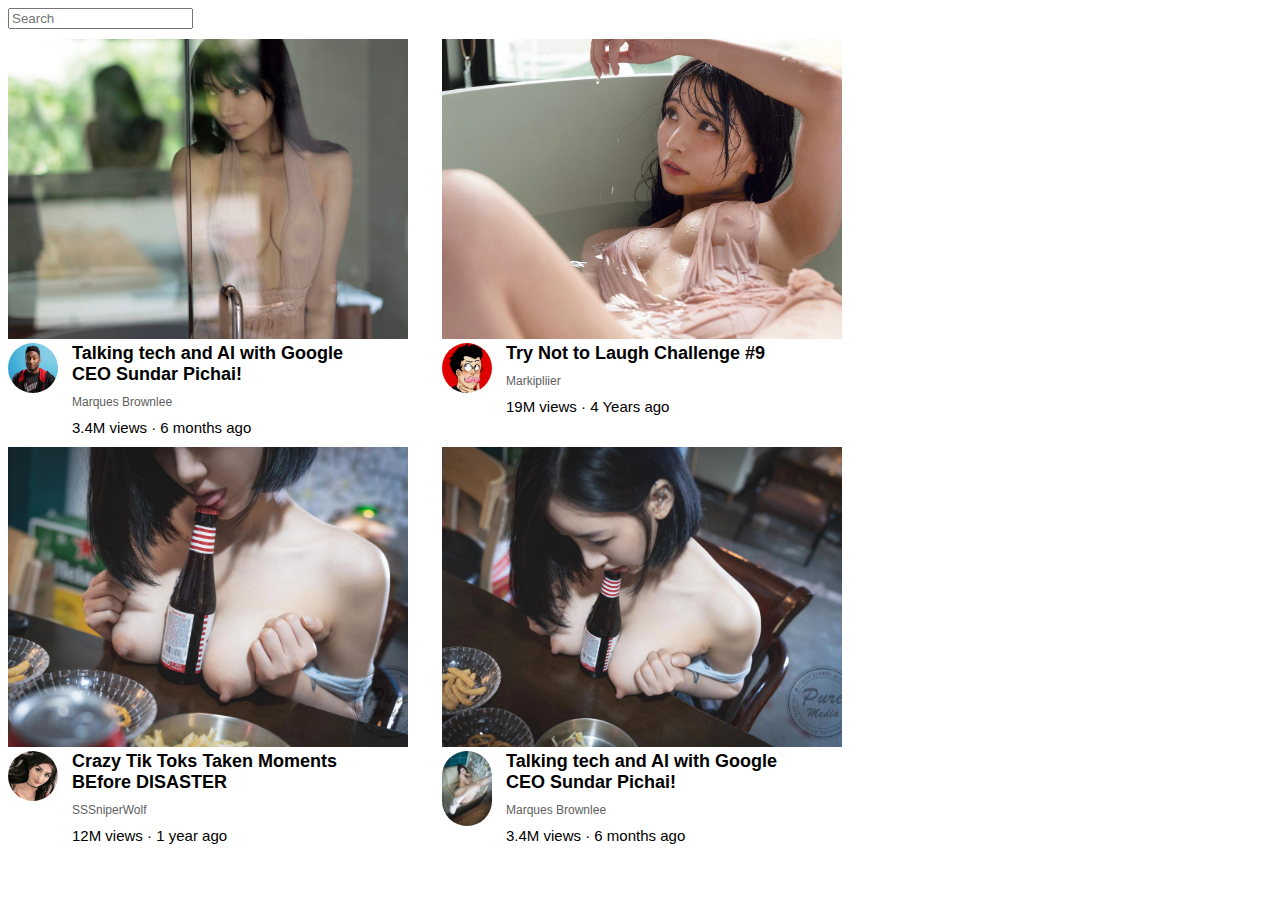
<file: index.html>
<!DOCTYPE html>
<html>
    <head>
        <title>My Girllll Friends</title>
        <style>
            .search_button {
                display: block;
            }
            .photo {
                object-fit: cover;
                width: 400px; 
                height: 300px;
                display: inline-block;
                margin-top: 10px;
                
            }
            p {
                font-family: Roboto, Arial;
                font-size: 15px;
                margin-top: 0;
                margin-bottom: 0;
                
            }
            .video-author,
            .video-statas {
                font-size: 12px;
                color: rgb(96, 96, 96)
            }
            .video-author {
                margin-bottom: 10px;
            }                           
            .video-topic {
                margin-top: 0px;
                margin-bottom: 10px;
                font-size: 18px;
                font-weight: bold;
            }
            .video-preview {
                vertical-align: top;
                width: 380px;
                margin-right: 50px;
                display: inline-block;
            }
            .channel_photo {
                display: inline-block;
                width:50px; 
                vertical-align: top;              
            }
            .video-info {
                display: inline-block;
                width: 300px;
                margin-left: 10px;
                
            }
            .channel1 {
                width: 50px;
                border-radius: 30px; 
                                               
            }
            .channel2 {
                width: 50px;
                border-radius: 30px;                
            }
          

        </style>
    </head>
    <body>
        <input class="search_button" type="text" placeholder="Search">
        <div class="video-preview">
            <div>
                <img class="photo" src="/Photos/01.jpg" alt="Jai_01">
            </div>
            <div>
                <div class="channel_photo">
                    <img class="channel1" src="/Channel-picture/channel-1.jpeg" alt="none">                      
                </div>
                <div class="video-info">
                    <p class="video-topic">
                        Talking tech and AI with Google CEO Sundar Pichai!
                    </p>
                    <p class="video-author">
                        Marques Brownlee
                    </p>
                    <P class="video-stats">
                        3.4M views &#183; 6 months ago
                    </P>
                </div>                              
            </div>
        </div>
        <div class="video-preview">
            <div>
                <img class="photo" src="/Photos/02.jpg" alt="Jai_01">
            </div>
            <div>
                <div class="channel_photo">
                    <img class="channel1" src="/Channel-picture/channel-2.jpeg" alt="none">                      
                </div>
                <div class="video-info">
                    <p class="video-topic">
                        Try Not to Laugh Challenge #9
                    </p>
                    <p class="video-author">
                        Markipliier
                    </p>
                    <P class="video-stats">
                        19M views &#183; 4 Years ago
                    </P>
                </div>                              
            </div>
        </div>
        <div class="video-preview">
            <div>
                <img class="photo" src="/Photos/Jai_03.jpg" alt="Jai_01">
            </div>
            <div>
                <div class="channel_photo">
                    <img class="channel1" src="/Channel-picture/channel-3.jpeg" alt="none">                      
                </div>
                <div class="video-info">
                    <p class="video-topic">
                        Crazy Tik Toks Taken Moments BEfore DISASTER
                    </p>
                    <p class="video-author">
                        SSSniperWolf
                    </p>
                    <P class="video-stats">
                        12M views &#183; 1 year ago
                    </P>
                </div>                              
            </div>
        </div>
        <div class="video-preview">
            <div>
                <img class="photo" src="/Photos/Jai_02.jpg" alt="Jai_01">
            </div>
            <div>
                <div class="channel_photo">
                    <img class="channel2" src="/Photos/Jai_channel_01.jpg" alt="none">                      
                </div>
                <div class="video-info">
                    <p class="video-topic">
                        Talking tech and AI with Google CEO Sundar Pichai!
                    </p>
                    <p class="video-author">
                        Marques Brownlee
                    </p>
                    <P class="video-stats">
                        3.4M views &#183; 6 months ago
                    </P>
                </div>                              
            </div>
        </div>                                       
    </body>
</html>
</file>
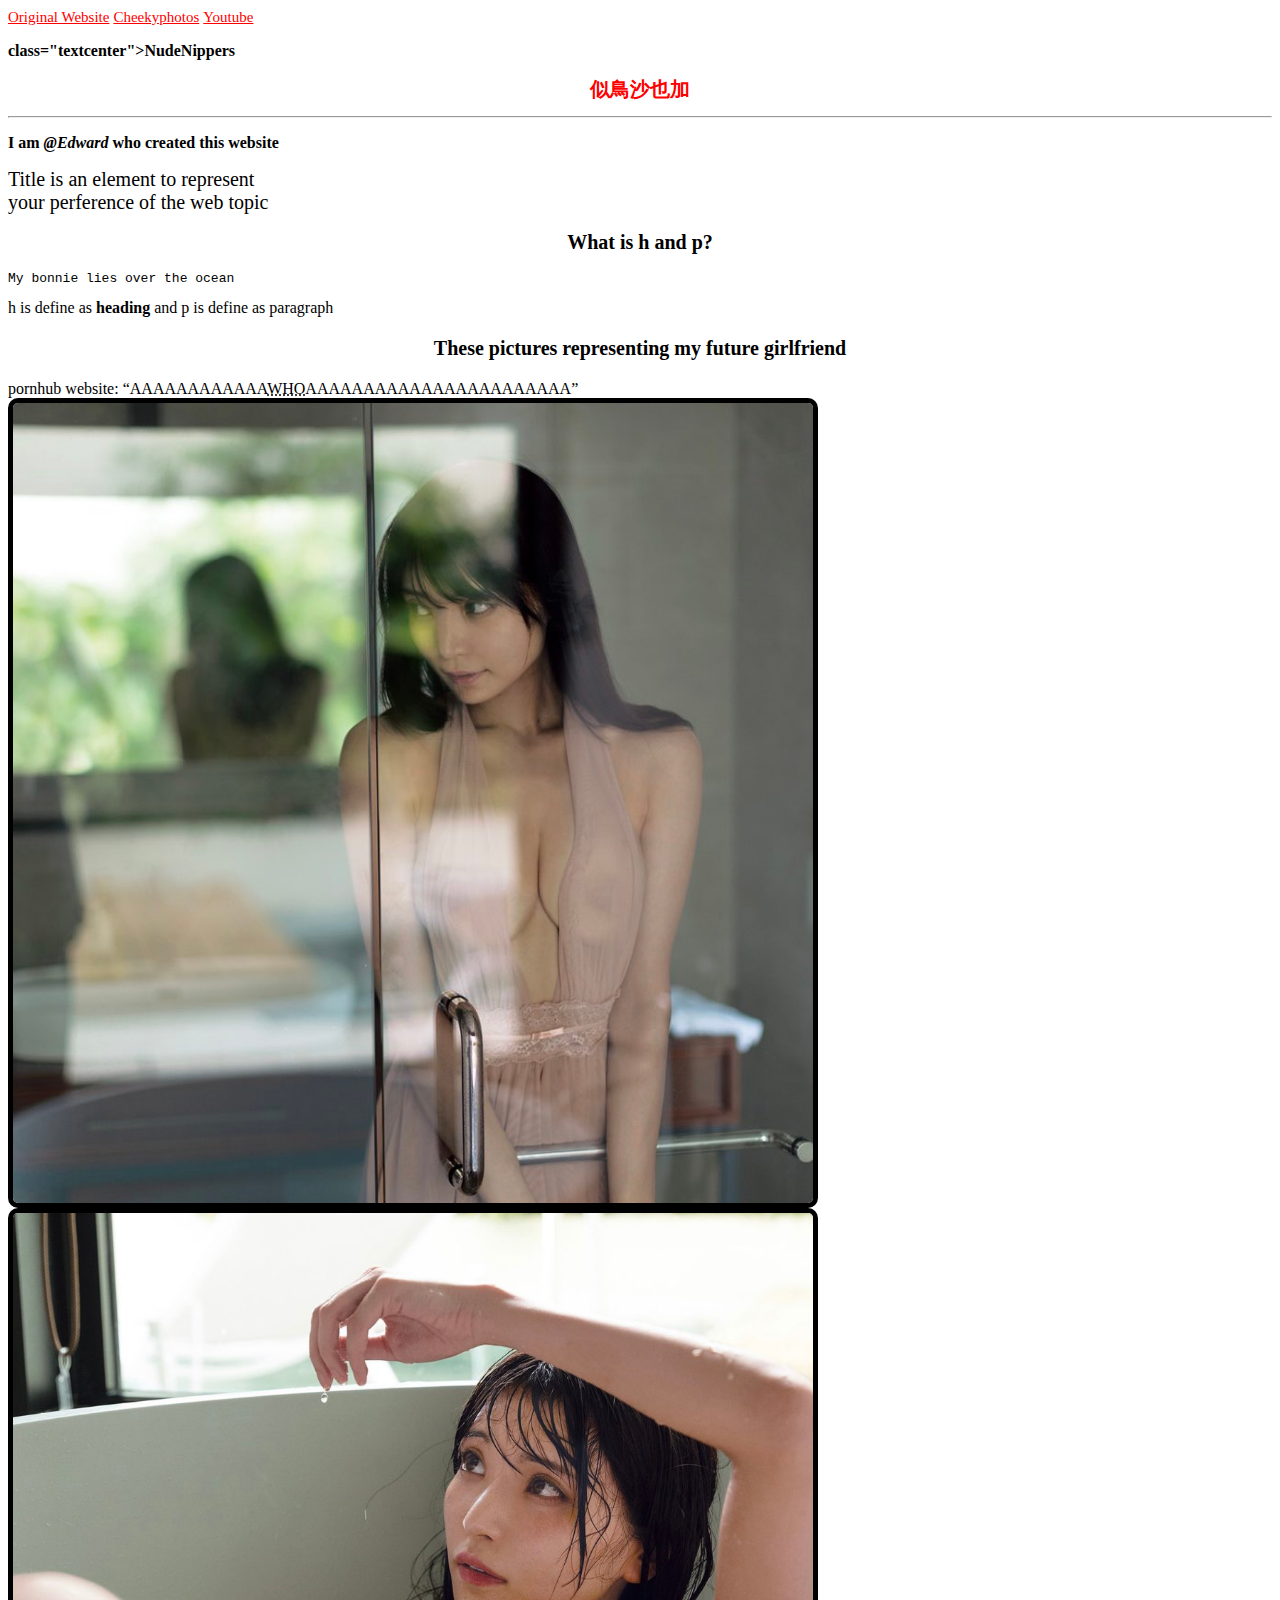
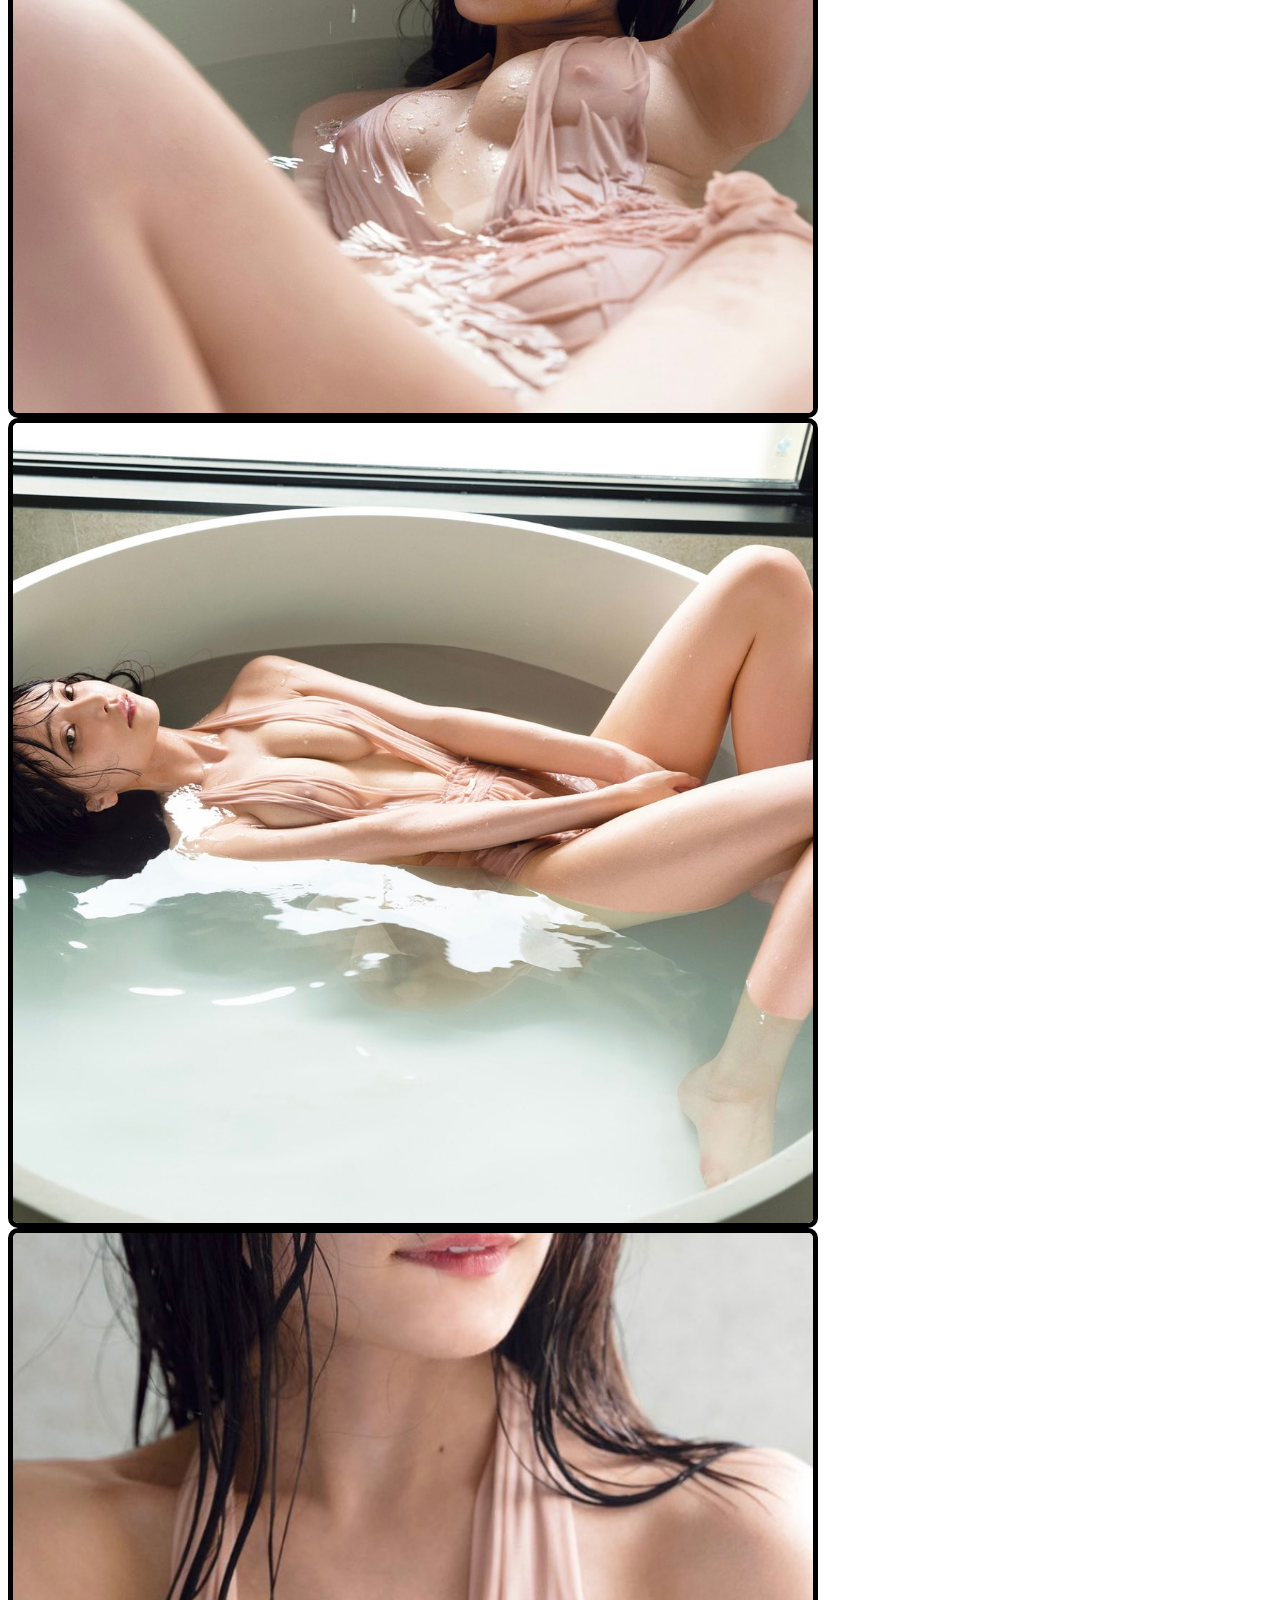
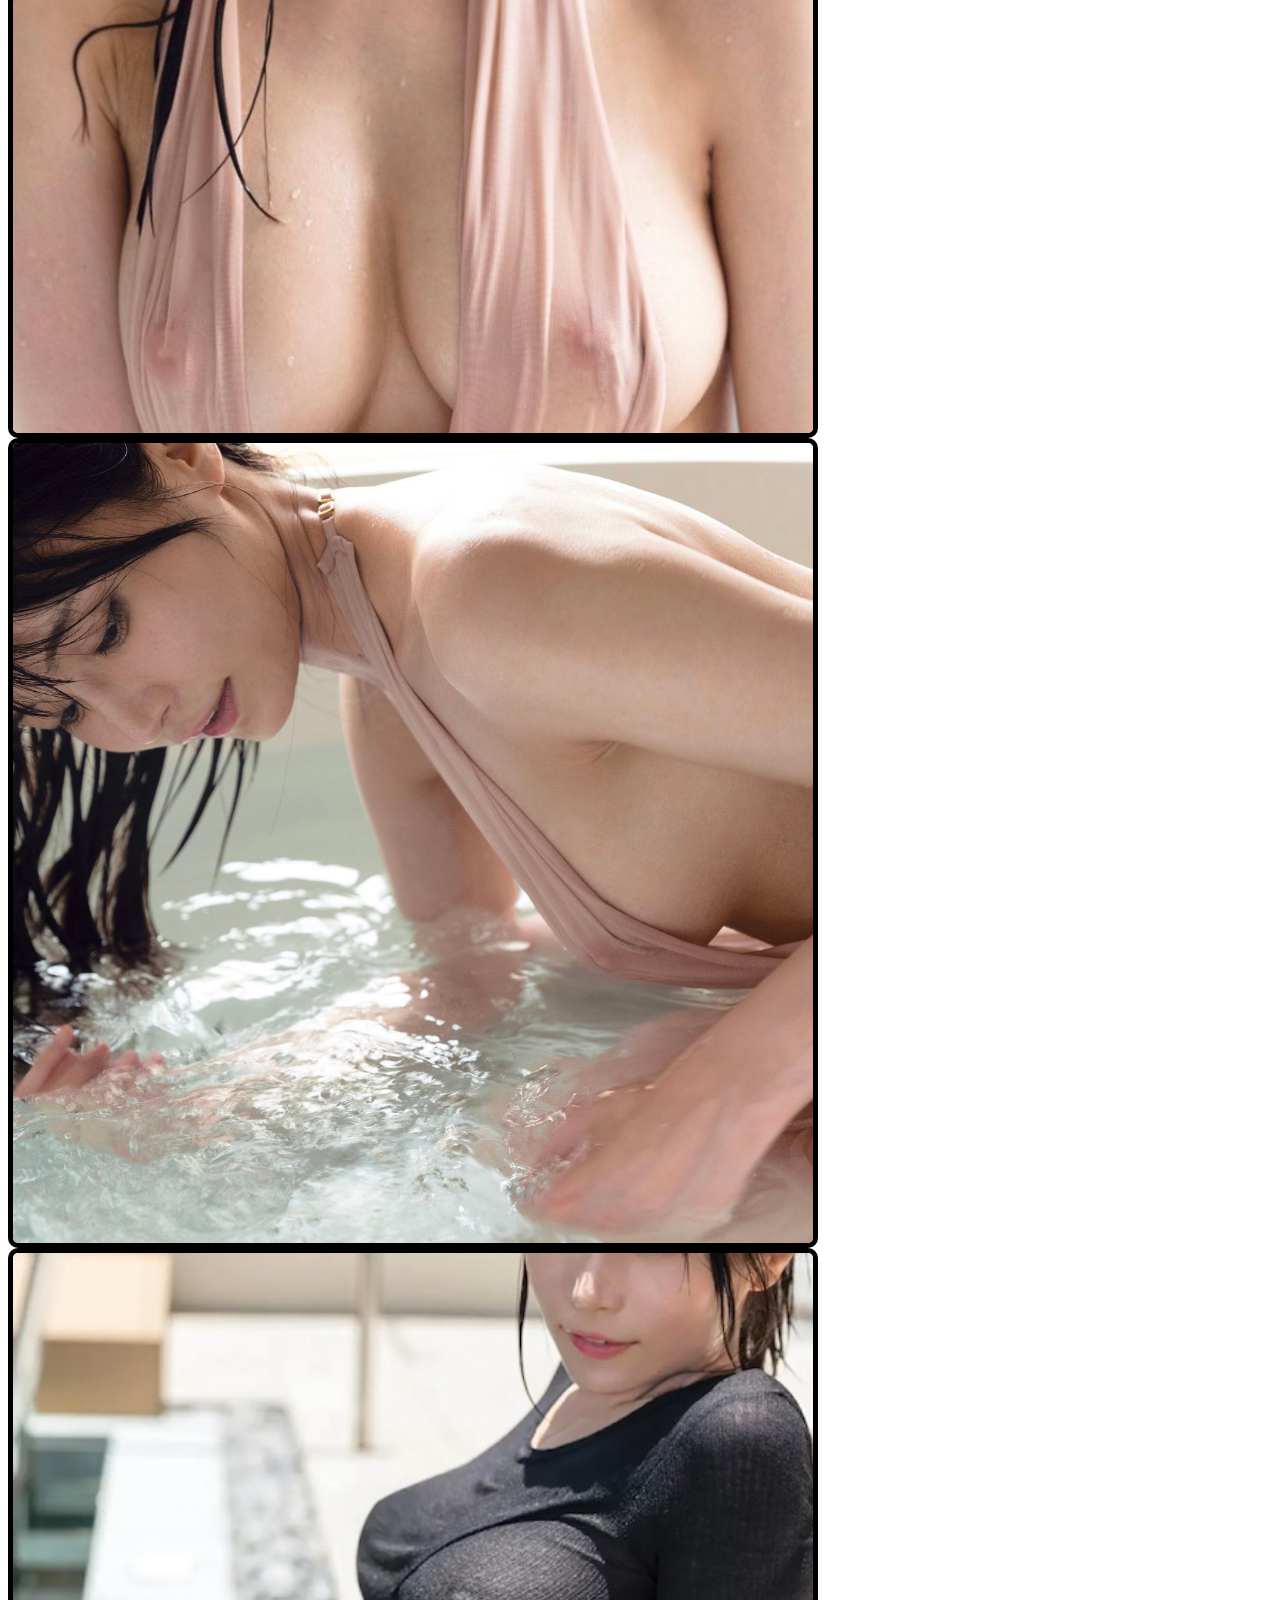
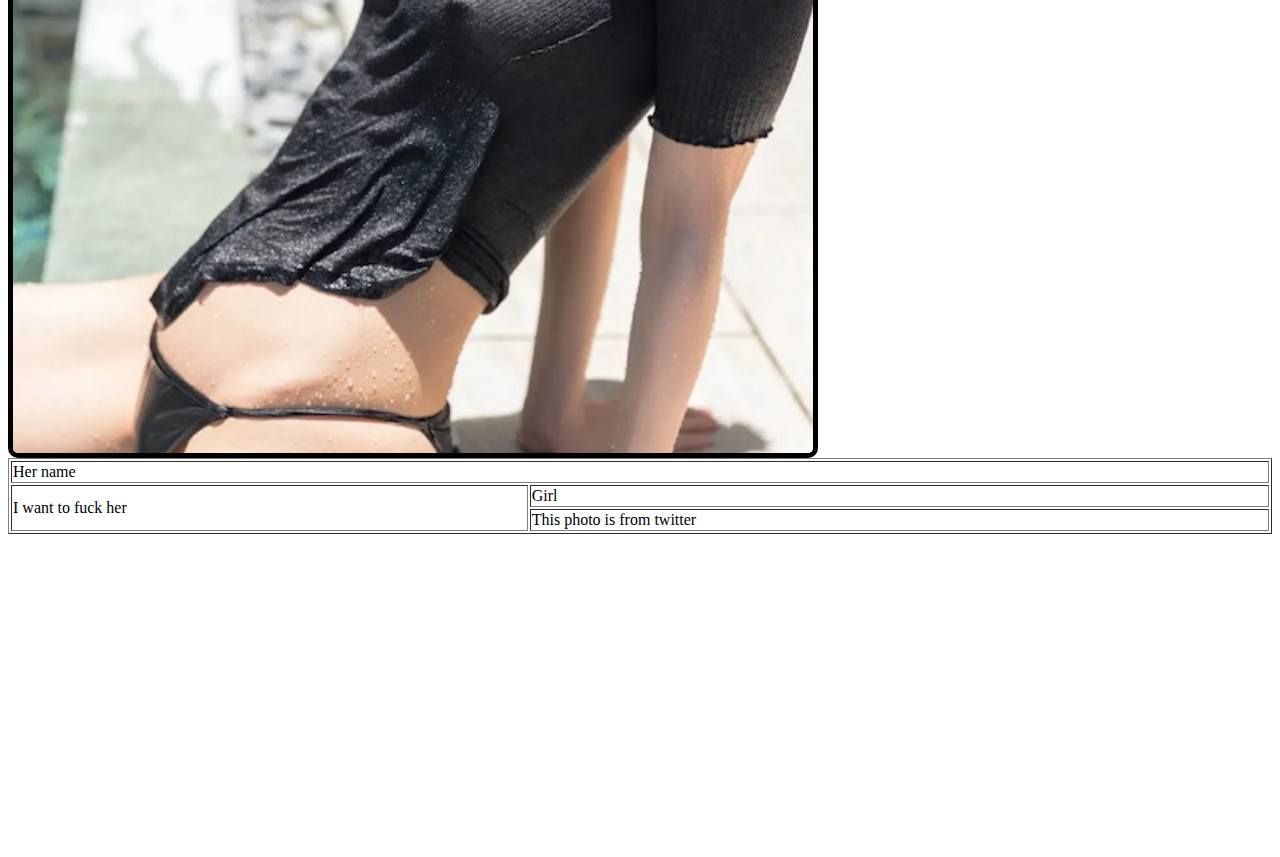
<file: Intro-to-html/index.html>
<html lang="en">
<head>
<style>
    body {background-repeat: no-repeat; background-size: cover;; background-attachment: local; 
        background-position: center center;}
    h1{color:red;font-size: 30px;}
    a{color:red; font-size: 15px;}
    .textcenter{text-align: center; font-size: 20px;}
    p{color:black; font: size 18px; font-weight: bold;}
    img{border:thick solid; color: black; opacity: 1; border-radius:10px
    ;float: left; width: 800px; height: 800px; object-fit:cover;}
    a:hover{color:blueviolet; font-size: 20px;}
    a:visited{color:gold}
    img:hover{border: thick solid; opacity: 0.8;}
</style>
    <meta charset="UTF-8">
    <title>This is my girlfriend</title>
</head>

<body>
    <a href="https://nitorisayaka.official.ec/items/60918067" target="_blank" rel="noopener">Original Website</a>
    <a href="https://cheekyphotos.com/beautiful-sayaka-nitori-nude-in-nature/" target="_blank" rel="noopener">Cheekyphotos</a>
    <a href="https://www.youtube.com/" target="_blank" rel="noopener">Youtube</a>
<p>class="textcenter">NudeNippers</p>
</body>
<body>
    <h1 class="textcenter">似鳥沙也加</h1>
    <hr>
    <p>I am <em>@Edward</em> who created this website</p>
    <p1 class="textcenter"> Title is an element to represent <br>your perference of the web topic</p1>
    <h2 class="textcenter"> What is h and p?</h2>
    <pre>My bonnie lies over the ocean</pre>
    <p2> h is define as <strong>heading</strong> and p is define as paragraph</p2>
    <h3 class="textcenter"> These pictures representing my future girlfriend</h3>
    <p3>pornhub website:</p3>
    <q>AAAAAAAAAAAA<abbr title="World Health Organization">WHO</abbr>AAAAAAAAAAAAAAAAAAAAAAA</q>
    <img src="/Photos/01.jpg">
    <img src="/Photos/02.jpg" alt="Sex">
    <img src="/Photos/03.jpg" alt="Nothing here">
    <img src="/Photos/04.jpg" alt="here">
    <img src="/Photos/05.jpg" alt="nothing">
    <img src="/Photos/06.jpg" alt="Sexy">
<table style="width: 100%"  border="1">
    <tr>
        <td colspan="2">Her name</td>
    </tr>
    <tr>
        <td rowspan="2">I want to fuck her</td>
        <td>Girl</td>
    </tr>
    </tr>
    <tr>
        <td>This photo is from twitter</td>
    </tr>
</table>
<iframe width="560" height="315" src="https://www.youtube.com/embed/6uObhNNXIKM" 
title="YouTube video player" frameborder="0" allow="accelerometer; autoplay; 
clipboard-write; encrypted-media; gyroscope; picture-in-picture" allowfullscreen></iframe>
</body>

</html>
</file>
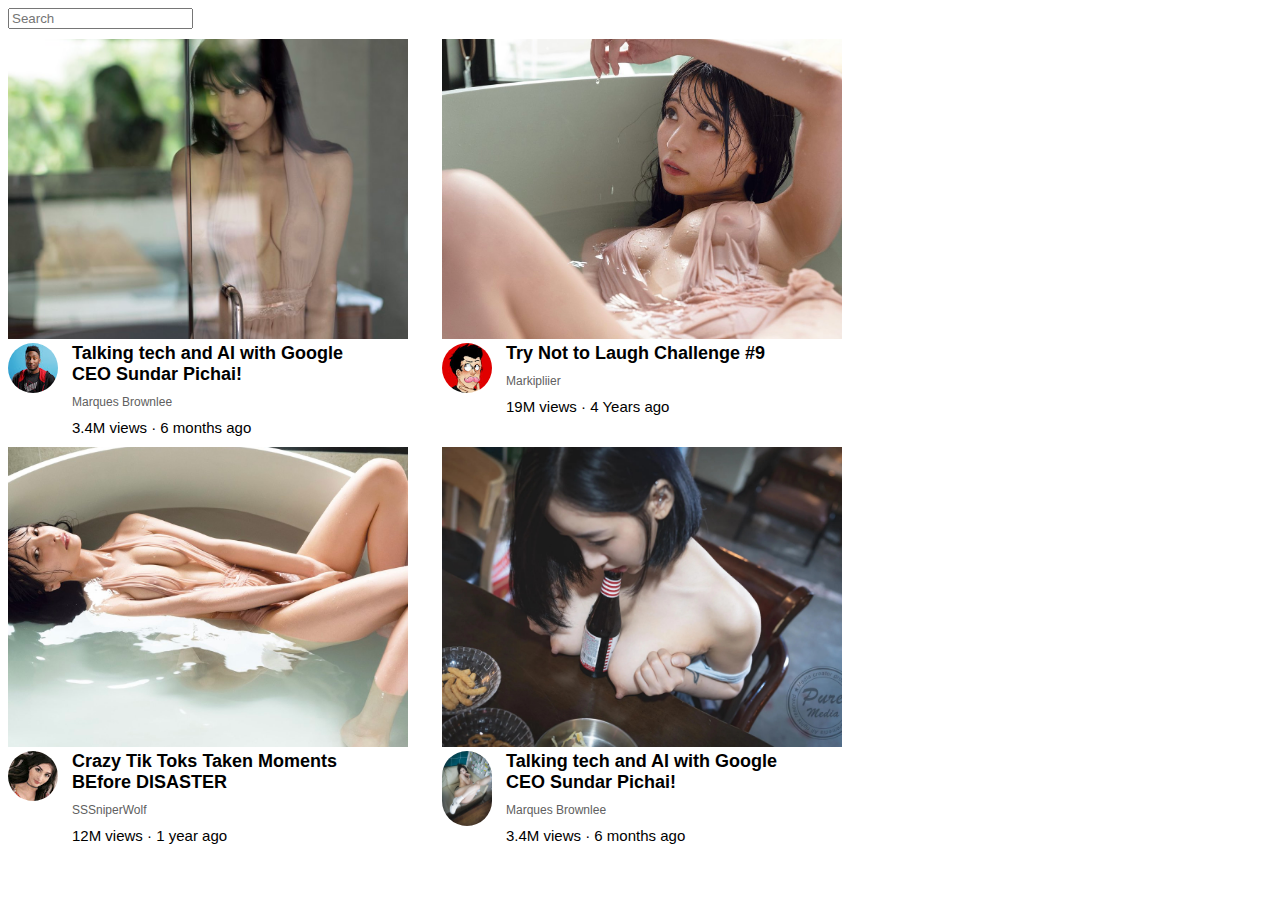
<file: idex.html>
<!DOCTYPE html>
<html>
    <head>
        <title>My Girllll Friends</title>
        <style>
            .search_button {
                display: block;
            }
            .photo {
                object-fit: cover;
                width: 400px; 
                height: 300px;
                display: inline-block;
                margin-top: 10px;
                
            }
            p {
                font-family: Roboto, Arial;
                font-size: 15px;
                margin-top: 0;
                margin-bottom: 0;
                
            }
            .video-author,
            .video-statas {
                font-size: 12px;
                color: rgb(96, 96, 96)
            }
            .video-author {
                margin-bottom: 10px;
            }                           
            .video-topic {
                margin-top: 0px;
                margin-bottom: 10px;
                font-size: 18px;
                font-weight: bold;
            }
            .video-preview {
                vertical-align: top;
                width: 380px;
                margin-right: 50px;
                display: inline-block;
            }
            .channel_photo {
                display: inline-block;
                width:50px; 
                vertical-align: top;              
            }
            .video-info {
                display: inline-block;
                width: 300px;
                margin-left: 10px;
                
            }
            .channel1 {
                width: 50px;
                border-radius: 30px; 
                                               
            }
            .channel2 {
                width: 50px;
                border-radius: 30px;                
            }
          

        </style>
    </head>
    <body>
        <input class="search_button" type="text" placeholder="Search">
        <div class="video-preview">
            <div>
                <img class="photo" src="/Photos/01.jpg" alt="Jai_01">
            </div>
            <div>
                <div class="channel_photo">
                    <img class="channel1" src="/Channel-picture/channel-1.jpeg" alt="none">                      
                </div>
                <div class="video-info">
                    <p class="video-topic">
                        Talking tech and AI with Google CEO Sundar Pichai!
                    </p>
                    <p class="video-author">
                        Marques Brownlee
                    </p>
                    <P class="video-stats">
                        3.4M views &#183; 6 months ago
                    </P>
                </div>                              
            </div>
        </div>
        <div class="video-preview">
            <div>
                <img class="photo" src="/Photos/02.jpg" alt="Jai_01">
            </div>
            <div>
                <div class="channel_photo">
                    <img class="channel1" src="/Channel-picture/channel-2.jpeg" alt="none">                      
                </div>
                <div class="video-info">
                    <p class="video-topic">
                        Try Not to Laugh Challenge #9
                    </p>
                    <p class="video-author">
                        Markipliier
                    </p>
                    <P class="video-stats">
                        19M views &#183; 4 Years ago
                    </P>
                </div>                              
            </div>
        </div>
        <div class="video-preview">
            <div>
                <img class="photo" src="/Photos/03.jpg" alt="Jai_01">
            </div>
            <div>
                <div class="channel_photo">
                    <img class="channel1" src="/Channel-picture/channel-3.jpeg" alt="none">                      
                </div>
                <div class="video-info">
                    <p class="video-topic">
                        Crazy Tik Toks Taken Moments BEfore DISASTER
                    </p>
                    <p class="video-author">
                        SSSniperWolf
                    </p>
                    <P class="video-stats">
                        12M views &#183; 1 year ago
                    </P>
                </div>                              
            </div>
        </div>
        <div class="video-preview">
            <div>
                <img class="photo" src="/Photos/Jai_02.jpg" alt="Jai_01">
            </div>
            <div>
                <div class="channel_photo">
                    <img class="channel2" src="/Photos/Jai_channel_01.jpg" alt="none">                      
                </div>
                <div class="video-info">
                    <p class="video-topic">
                        Talking tech and AI with Google CEO Sundar Pichai!
                    </p>
                    <p class="video-author">
                        Marques Brownlee
                    </p>
                    <P class="video-stats">
                        3.4M views &#183; 6 months ago
                    </P>
                </div>                              
            </div>
        </div>                                       
    </body>
</html>
</file>
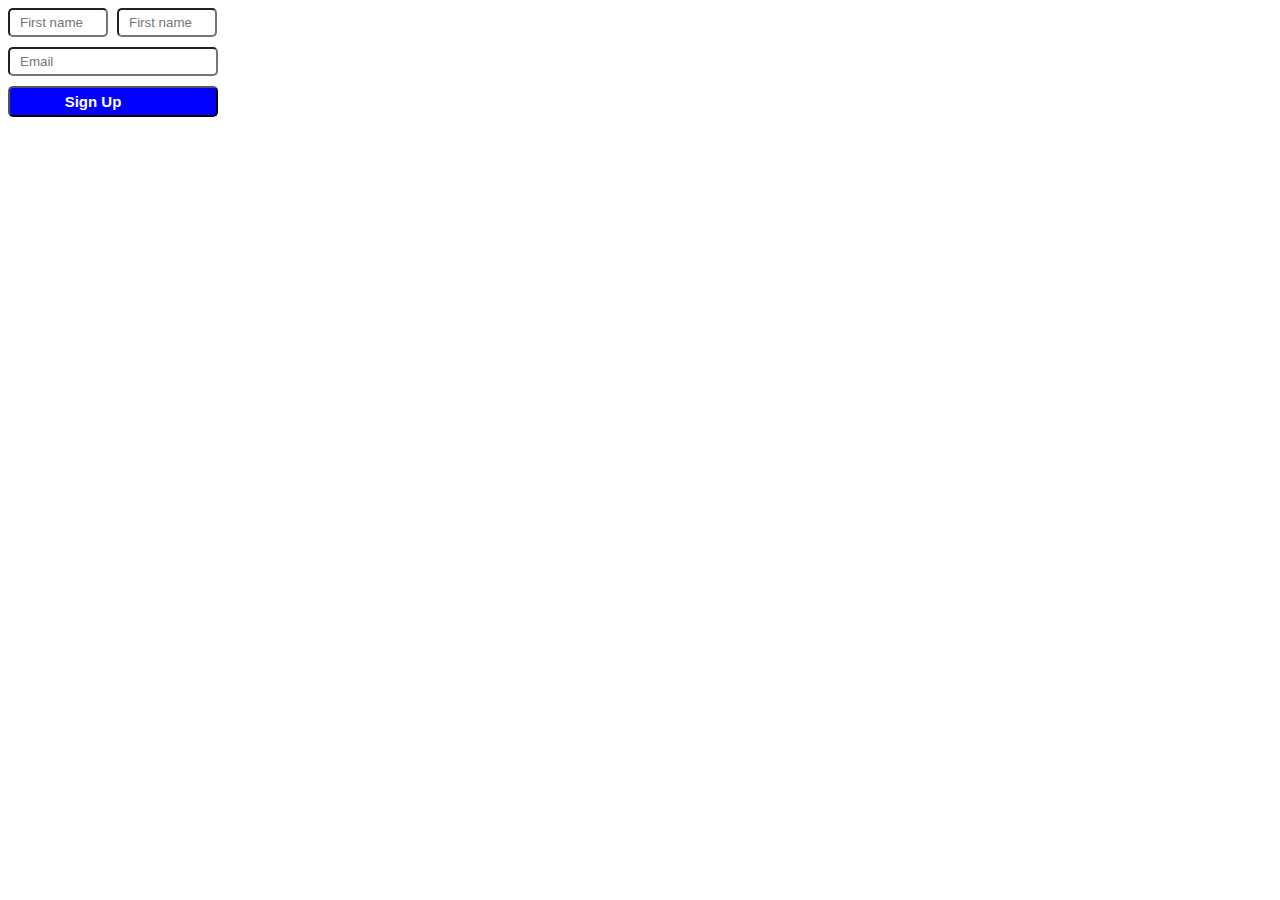
<file: lesson8Challenge.html>
<style>
    .First_name {
        display:inline-block;
        margin-right: 5px;
        margin-bottom: 10px;
        padding-top: 5px;
        padding-bottom: 5px;
        padding-left: 10px;
        padding-right: 5px;
        border-radius: 5px;
        width:100px
        
    }
    .email {
        display: block;
        margin-bottom: 10px;
        padding-top: 5px;
        padding-bottom: 5px;
        padding-left: 10px;
        padding-right: 50px;
        border-radius: 5px;
        width: 210px;

    }
    .button {
        display: block;
        margin-bottom: 10px;
        padding-top: 5px;
        padding-bottom: 5px;
        padding-left: 10px;
        padding-right: 50px;
        border-radius: 5px;
        width: 210px;
        background-color: blue;
        cursor: pointer;
        color: white;
        text-align:center;
        font-size: 15px;
        font-weight: bold;
    }
    
</style>
<body>
    <input class="First_name" type="text"  placeholder="First name">
    <input class="First_name" type="text"  placeholder="First name">
    <input class="email"    type="text" placeholder="Email">
    <button class="button">Sign Up</button>
</body>
</file>
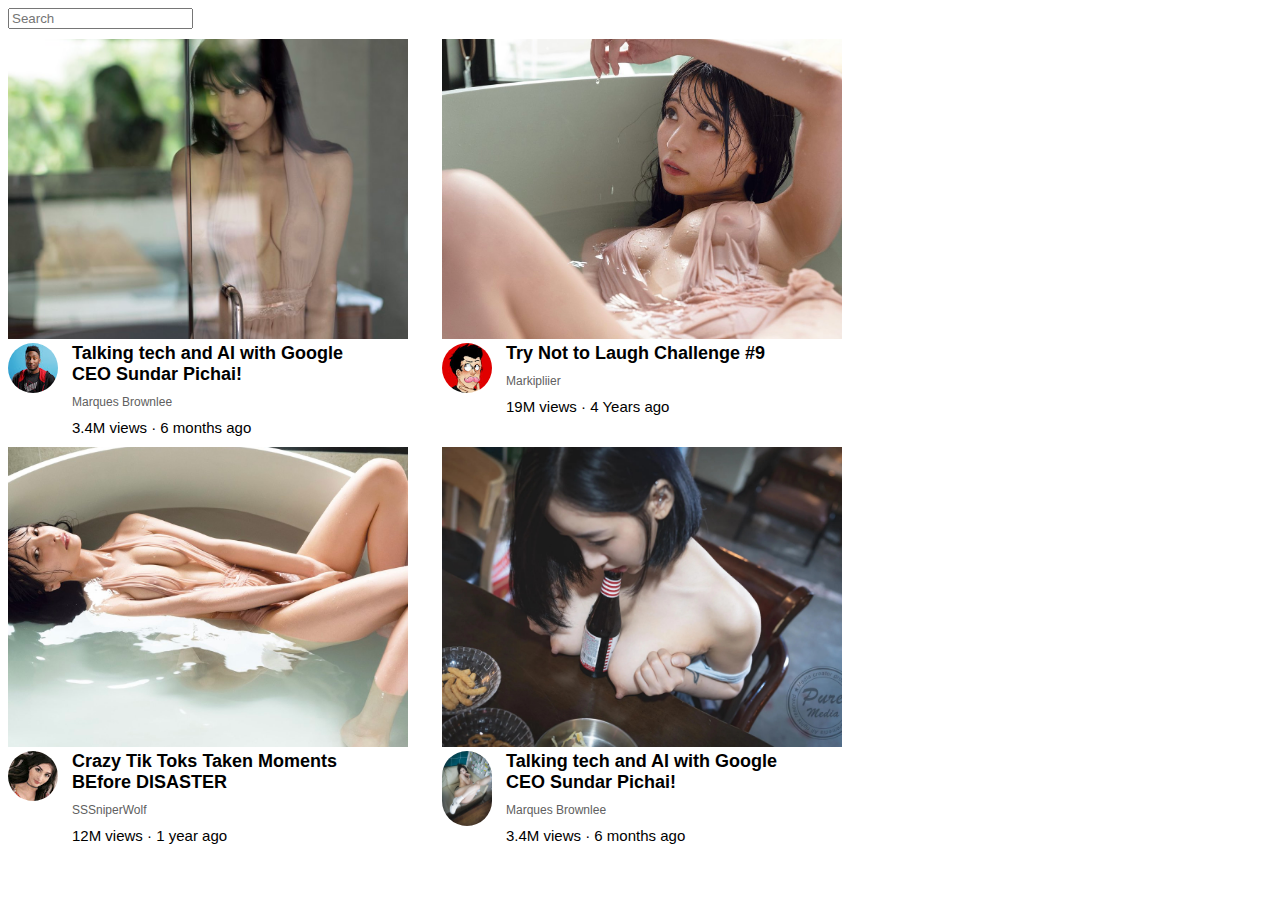
<file: twitter.html>
<!DOCTYPE html>
<html>
    <head>
        <title>My Girllll Friends</title>
        <style>
            .search_button {
                display: block;
            }
            .photo {
                object-fit: cover;
                width: 400px; 
                height: 300px;
                display: inline-block;
                margin-top: 10px;
                
            }
            p {
                font-family: Roboto, Arial;
                font-size: 15px;
                margin-top: 0;
                margin-bottom: 0;
                
            }
            .video-author,
            .video-statas {
                font-size: 12px;
                color: rgb(96, 96, 96)
            }
            .video-author {
                margin-bottom: 10px;
            }                           
            .video-topic {
                margin-top: 0px;
                margin-bottom: 10px;
                font-size: 18px;
                font-weight: bold;
            }
            .video-preview {
                vertical-align: top;
                width: 380px;
                margin-right: 50px;
                display: inline-block;
            }
            .channel_photo {
                display: inline-block;
                width:50px; 
                vertical-align: top;              
            }
            .video-info {
                display: inline-block;
                width: 300px;
                margin-left: 10px;
                
            }
            .channel1 {
                width: 50px;
                border-radius: 30px; 
                                               
            }
            .channel2 {
                width: 50px;
                border-radius: 30px;                
            }
          

        </style>
    </head>
    <body>
        <input class="search_button" type="text" placeholder="Search">
        <div class="video-preview">
            <div>
                <img class="photo" src="/Photos/01.jpg" alt="Jai_01">
            </div>
            <div>
                <div class="channel_photo">
                    <img class="channel1" src="/Channel-picture/channel-1.jpeg" alt="none">                      
                </div>
                <div class="video-info">
                    <p class="video-topic">
                        Talking tech and AI with Google CEO Sundar Pichai!
                    </p>
                    <p class="video-author">
                        Marques Brownlee
                    </p>
                    <P class="video-stats">
                        3.4M views &#183; 6 months ago
                    </P>
                </div>                              
            </div>
        </div>
        <div class="video-preview">
            <div>
                <img class="photo" src="/Photos/02.jpg" alt="Jai_01">
            </div>
            <div>
                <div class="channel_photo">
                    <img class="channel1" src="/Channel-picture/channel-2.jpeg" alt="none">                      
                </div>
                <div class="video-info">
                    <p class="video-topic">
                        Try Not to Laugh Challenge #9
                    </p>
                    <p class="video-author">
                        Markipliier
                    </p>
                    <P class="video-stats">
                        19M views &#183; 4 Years ago
                    </P>
                </div>                              
            </div>
        </div>
        <div class="video-preview">
            <div>
                <img class="photo" src="/Photos/03.jpg" alt="Jai_01">
            </div>
            <div>
                <div class="channel_photo">
                    <img class="channel1" src="/Channel-picture/channel-3.jpeg" alt="none">                      
                </div>
                <div class="video-info">
                    <p class="video-topic">
                        Crazy Tik Toks Taken Moments BEfore DISASTER
                    </p>
                    <p class="video-author">
                        SSSniperWolf
                    </p>
                    <P class="video-stats">
                        12M views &#183; 1 year ago
                    </P>
                </div>                              
            </div>
        </div>
        <div class="video-preview">
            <div>
                <img class="photo" src="/Photos/Jai_02.jpg" alt="Jai_01">
            </div>
            <div>
                <div class="channel_photo">
                    <img class="channel2" src="/Photos/Jai_channel_01.jpg" alt="none">                      
                </div>
                <div class="video-info">
                    <p class="video-topic">
                        Talking tech and AI with Google CEO Sundar Pichai!
                    </p>
                    <p class="video-author">
                        Marques Brownlee
                    </p>
                    <P class="video-stats">
                        3.4M views &#183; 6 months ago
                    </P>
                </div>                              
            </div>
        </div>                                       
    </body>
</html>
</file>
